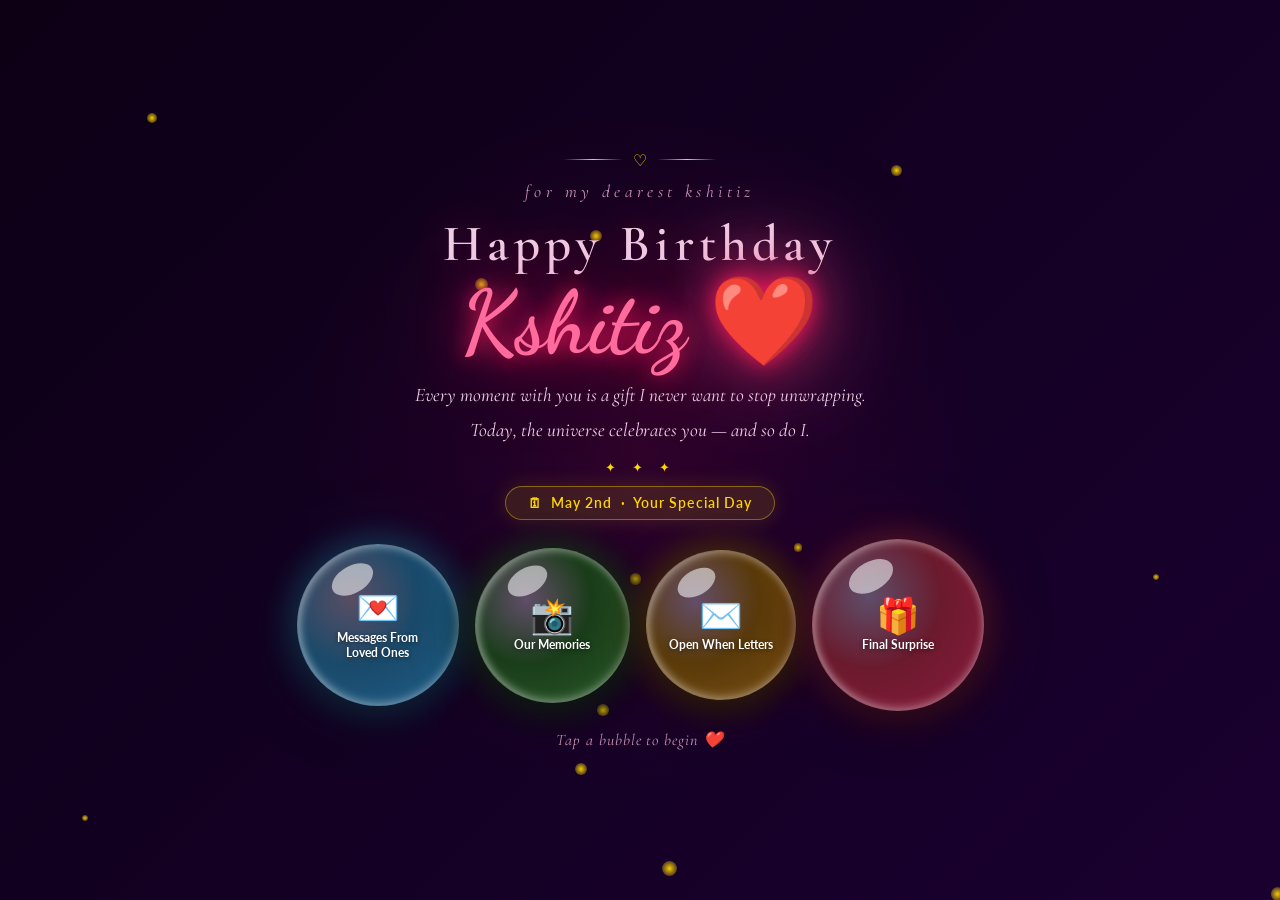
<file: landing.html>
<!DOCTYPE html>
<html lang="en">
<head>
  <meta charset="UTF-8"/>
  <meta name="viewport" content="width=device-width, initial-scale=1.0"/>
  <title>Happy Birthday Kshitiz ❤️</title>
  <link rel="stylesheet" href="css/landing.css"/>
  <link rel="stylesheet" href="css/bubbles.css"/>
  <link href="https://fonts.googleapis.com/css2?family=Dancing+Script:wght@400;600;700&family=Cormorant+Garamond:ital,wght@0,300;0,400;1,300;1,400&family=Lato:wght@300;400&display=swap" rel="stylesheet"/>
</head>
<body>

  <div class="bg-gradient"></div>
  <div class="center-glow"></div>
  <div class="sparkles-container" id="sparklesContainer"></div>
  <div class="hero-hearts" id="heroHearts"></div>

  <main class="landing-main">

    <div class="top-deco">
      <span class="deco-line"></span>
      <span class="deco-heart">♡</span>
      <span class="deco-line"></span>
    </div>

    <!-- ✏️ REPLACE: small text above the main title -->
    <p class="pre-title">for my dearest Kshitiz</p>

    <h1 class="main-title">
      <!-- ✏️ REPLACE: His name or keep "My Love" -->
      <span class="title-line1">Happy Birthday</span>
      <span class="title-line2">Kshitiz ❤️</span>
    </h1>

    <!-- ✏️ REPLACE: Your romantic subtitle message -->
    <p class="subtitle">
      Every moment with you is a gift I never want to stop unwrapping.<br/>
      <em>Today, the universe celebrates you — and so do I.</em>
    </p>

    <div class="divider-stars"><span>✦</span><span>✦</span><span>✦</span></div>

    <!-- ✏️ REPLACE: Birthday date -->
    <p class="date-badge">
      <span>🗓</span>
      <span>May 2nd &nbsp;·&nbsp; Your Special Day</span>
    </p>

    <!-- Bubble row -->
    <div class="bubbles-stage" id="bubblesStage">

      <div class="bubble" data-modal="messages"  style="--d:0.1s;  --sz:162px; --c1:#1a4a6b; --c2:#1e5f8a">
        <div class="bubble-inner"><span class="b-icon">💌</span><span class="b-label">Messages From Loved Ones</span></div>
      </div>

      <div class="bubble" onclick="location.href='memories.html'" style="--d:0.25s; --sz:155px; --c1:#1a3d1a; --c2:#2a5c2a">
        <div class="bubble-inner"><span class="b-icon">📸</span><span class="b-label">Our Memories</span></div>
      </div>

      <div class="bubble" data-modal="letters"   style="--d:0.4s;  --sz:150px; --c1:#5a3a0a; --c2:#7a5012">
        <div class="bubble-inner"><span class="b-icon">✉️</span><span class="b-label">Open When Letters</span></div>
      </div>

      <div class="bubble bubble-special" data-modal="final" style="--d:0.55s; --sz:172px; --c1:#6b1a2d; --c2:#8b1a3d">
        <div class="bubble-inner"><span class="b-icon">🎁</span><span class="b-label">Final Surprise</span></div>
      </div>

    </div>

    <p class="tap-hint">Tap a bubble to begin ❤️</p>


    <!-- ════ MODAL: MESSAGES FROM LOVED ONES ════ -->
    <div class="modal" id="modal-messages">
      <div class="modal-box modal-wide">
        <button class="modal-close" onclick="closeModal('messages')">✕</button>
        <div class="messages-modal-header">
          <h2 class="modal-title">💌 Messages From Loved Ones</h2>
          <p class="modal-sub">Everyone who loves you, says it today</p>
        </div>
        <!-- ✏️ Edit messages in js/messages.config.js -->
        <div class="messages-grid" id="messagesGrid"></div>
      </div>
    </div>

    <!-- Message detail popup (opened when a card is tapped) -->
    <div id="msgDetailModal" onclick="if(event.target===this)closeMsgDetail()">
      <div class="msg-detail-box">
        <button class="msg-detail-close" onclick="closeMsgDetail()">✕</button>
        <div id="msgDetailBody"></div>
      </div>
    </div>

    <!-- ════ MODAL: OPEN WHEN LETTERS ════ -->
    <div class="modal" id="modal-letters">
      <div class="modal-box modal-wide">
        <button class="modal-close" onclick="closeModal('letters')">✕</button>
        <h2 class="modal-title">✉️ Open When Letters</h2>
        <p class="modal-sub">For every moment life brings — I've written you something</p>

        <!-- ✏️ Edit letters in js/letters.config.js -->
        <div class="letters-grid" id="lettersGrid"></div>
      </div>
    </div>

    <!-- Letter reading modal -->
    <div class="modal modal-front" id="modal-letter-read">
      <div class="modal-box letter-read-box">
        <button class="modal-close" onclick="closeModal('letter-read')">✕</button>
        <div class="letter-paper">
          <div class="letter-deco">✦ &nbsp; ✦ &nbsp; ✦</div>
          <h3 class="letter-read-title" id="letterTitle"></h3>
          <div class="letter-read-body" id="letterBody"></div>
          <p class="letter-sig">With all my love ♡</p>
        </div>
      </div>
    </div>

    <!-- ════ MODAL: FINAL SURPRISE ════ -->
    <div class="modal" id="modal-final">
      <div class="modal-box final-box" style="text-align:center; padding:52px 40px;">
        <button class="modal-close" onclick="closeModal('final')">✕</button>
        <div style="font-size:3rem; margin-bottom:16px;">🎁</div>
        <h2 class="final-heading" style="margin-bottom:12px;">Your Final Surprise Awaits…</h2>
        <p style="font-family:'Cormorant Garamond',serif; font-style:italic; color:var(--text-soft); margin-bottom:28px; font-size:1.05rem;">Something very special has been made just for you ❤️</p>
        <a href="final.html" class="confetti-btn" style="text-decoration:none; display:inline-block;">Open Your Surprise 🎉</a>
      </div>
    </div>

  </main>

  <script src="js/messages.config.js"></script>
  <script src="js/letters.config.js"></script>
  <script src="js/landing.js"></script>
  <script src="js/bubbles.js"></script>
</body>
</html>
</file>
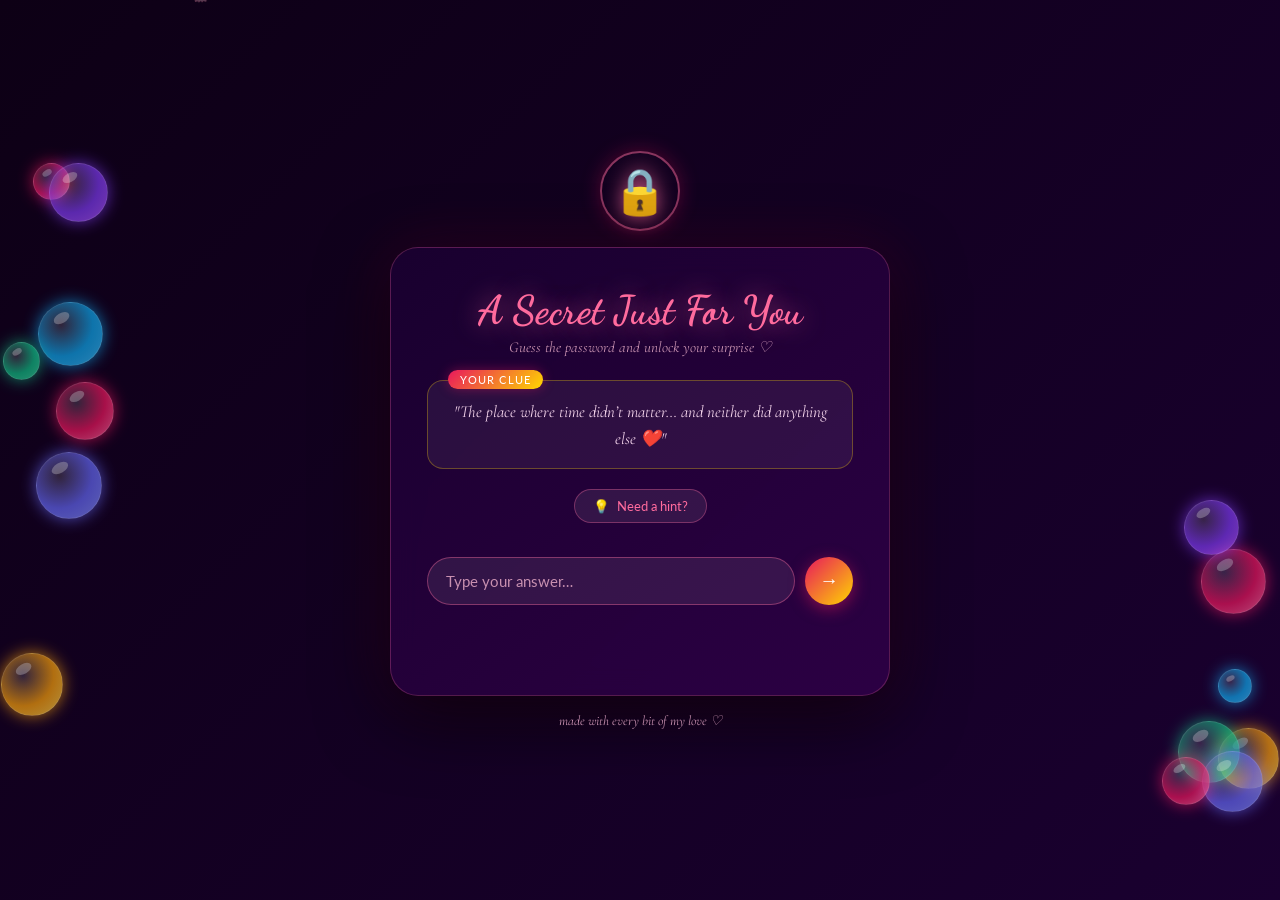
<file: password.html>
<!DOCTYPE html>
<html lang="en">
<head>
  <meta charset="UTF-8"/>
  <meta name="viewport" content="width=device-width, initial-scale=1.0"/>
  <title>A Secret Just For You 🔒</title>
  <link rel="stylesheet" href="css/password.css"/>
  <link href="https://fonts.googleapis.com/css2?family=Dancing+Script:wght@400;600;700&family=Cormorant+Garamond:ital,wght@0,300;0,400;1,300;1,400&family=Lato:wght@300;400&display=swap" rel="stylesheet"/>
</head>
<body>

  <div class="bg-pw"></div>
  <div class="petals-pw" id="petalsPw"></div>
  <div class="side-bubbles left" id="leftBubbles"></div>
  <div class="side-bubbles right" id="rightBubbles"></div>

  <main class="pw-main">

    <div class="lock-wrap" id="lockWrap">
      <div class="lock-ring"></div>
      <span class="lock-emoji" id="lockEmoji">🔒</span>
    </div>

    <div class="pw-card" id="pwCard">

      <!-- ✏️ REPLACE: Change this title -->
      <h1 class="pw-title">A Secret Just For You</h1>
      <p class="pw-tagline">Guess the password and unlock your surprise ♡</p>

      <!-- ═══════════════════════════════════
           ✏️ EDIT YOUR CLUE / QUESTION HERE
      ════════════════════════════════════ -->
      <div class="clue-box">
        <span class="clue-chip">Your clue</span>
        <p class="clue-text">
          "The place where time didn’t matter… and neither did anything else ❤️"
        </p>
      </div>

      <!-- ═══════════════════════════════════════════════
           ✏️ EDIT HINTS HERE — shown one by one on click
           Add or remove lines as you like
      ════════════════════════════════════════════════ -->
      <div class="hints-section">
        <button class="hint-toggle" id="hintToggle" onclick="revealHint()">
          <span>💡</span> Need a hint?
        </button>
        <ol class="hint-list" id="hintList">
          <li class="hint-item" style="display:none">We used to sit there for sooo long… doing nothing but talking</li>
          <li class="hint-item" style="display:none">Not a restaurant… not a plan…just a place where we kept choosing to stay ❤️</li>
          <li class="hint-item" style="display:none">Our little adda… where hours felt like minutes</li>
          <li class="hint-item" style="display:none">Restaurant first… then the park…</li>
        </ol>
        <p id="hintExhausted" style="display:none; font-family:'Cormorant Garamond',serif; font-style:italic; color:#b07a8a; font-size:0.88rem; margin-top:8px;">
          No more hints! You know this one ♡
        </p>
      </div>

      <!-- Input -->
      <div class="input-row">
        <input
          type="text"
          id="pwInput"
          class="pw-input"
          placeholder="Type your answer…"
          autocomplete="off"
          autocorrect="off"
          autocapitalize="off"
          spellcheck="false"
          maxlength="50"
        />
        <button class="pw-submit" onclick="checkPassword()">→</button>
      </div>

      <p class="feedback" id="feedback"></p>
      <p class="tries-text" id="triesText"></p>

      <!-- Success overlay -->
      <div class="unlock-overlay" id="unlockOverlay">
        <div class="unlock-hearts" id="unlockHearts"></div>
        <p class="unlock-msg">You got it, my love! ✨</p>
        <p class="unlock-sub">Opening your surprise…</p>
      </div>

    </div>

    <p class="bottom-whisper">made with every bit of my love ♡</p>

  </main>

  <div class="comic-bubble" id="comicBubble"></div>

  <script src="js/password.js"></script>
</body>
</html>
</file>
<file: css/landing.css>
/* ===== LANDING / HERO CSS ===== */
*, *::before, *::after { box-sizing: border-box; margin: 0; padding: 0; }
:root {
  --rose:#ff6b9d;       --rose-deep:#e8175d;   --blush:#ff6b9d22;
  --cream:#0d0015;      --gold:#ffd700;
  --text-dark:#ffffff;  --text-mid:#f0d0e8;    --text-soft:#c890b0;
}
html, body { min-height:100%; overflow-x:hidden; font-family:'Lato',sans-serif; background:var(--cream); }

.bg-gradient {
  position:fixed; inset:0; z-index:0;
  background:linear-gradient(135deg,#0d0015 0%,#1a0030 25%,#2d0045 50%,#1a0030 75%,#0d0015 100%);
  background-size:400% 400%; animation:gradShift 14s ease infinite;
}
@keyframes gradShift { 0%,100%{background-position:0% 50%} 50%{background-position:100% 50%} }

/* ── Center glow ── */
.center-glow {
  position:fixed; z-index:1; pointer-events:none;
  top:50%; left:50%; transform:translate(-50%,-50%);
  width:min(700px,90vw); height:min(700px,90vh);
  background:radial-gradient(ellipse at center,
    rgba(232,23,93,.13) 0%,
    rgba(180,0,100,.07) 35%,
    transparent 70%);
  border-radius:50%;
  animation:glowBreath 6s ease-in-out infinite;
}
@keyframes glowBreath {
  0%,100% { opacity:.7; transform:translate(-50%,-50%) scale(1); }
  50%      { opacity:1;  transform:translate(-50%,-50%) scale(1.12); }
}

/* ── Sparkles ── */
.sparkles-container { position:fixed; inset:0; z-index:1; pointer-events:none; overflow:hidden; }
.sparkle { position:absolute; border-radius:50%; background:radial-gradient(circle,rgba(255,215,0,.95),transparent); animation:sparklePulse ease-in-out infinite; pointer-events:none; }
@keyframes sparklePulse { 0%,100%{transform:scale(0) rotate(0deg);opacity:0} 50%{transform:scale(1) rotate(180deg);opacity:1} }

/* ── Main content ── */
.landing-main {
  position:relative; z-index:10; min-height:100vh;
  display:flex; flex-direction:column; align-items:center; justify-content:center;
  text-align:center; padding:2rem 24px; gap:.7rem;
}

/* Bubble row inside the hero */
.bubbles-stage {
  display: flex;
  flex-direction: row;
  flex-wrap: wrap;
  justify-content: center;
  align-items: center;
  gap: 16px;
  padding: 0;
  width: 100%;
}
.bubble {
  --sz: clamp(75px, 12vw, 120px);
  width: var(--sz);
  height: var(--sz);
  flex-shrink: 0;
}
.top-deco { display:flex; align-items:center; gap:10px; opacity:0; animation:fadeUp 1s ease .3s forwards; }
.deco-line { display:block; width:60px; height:1px; background:linear-gradient(90deg,transparent,var(--gold),transparent); }
.deco-heart { color:var(--gold); font-size:1rem; animation:heartPulse 2s ease infinite; }
@keyframes heartPulse { 0%,100%{transform:scale(1)} 50%{transform:scale(1.3)} }

.pre-title { font-family:'Cormorant Garamond',serif; font-style:italic; font-weight:400; color:var(--text-soft); font-size:1.1rem; letter-spacing:.25em; text-transform:lowercase; opacity:0; animation:fadeUp 1s ease .5s forwards; }

.main-title { display:flex; flex-direction:column; gap:4px; opacity:0; animation:fadeUp 1s ease .7s forwards; }
.title-line1 { font-family:'Cormorant Garamond',serif; font-weight:600; color:var(--text-mid); font-size:clamp(1.8rem,5vw,3.2rem); letter-spacing:.1em; display:block; text-shadow:0 0 40px rgba(255,107,157,.4); }
.title-line2 { font-family:'Dancing Script',cursive; font-weight:700; color:var(--rose); font-size:clamp(3rem,9vw,5.5rem); line-height:1; display:block;
  text-shadow:
    0 0 20px rgba(232,23,93,1),
    0 0 50px rgba(232,23,93,.8),
    0 0 100px rgba(255,107,157,.6),
    0 0 160px rgba(255,107,157,.3),
    0 4px 20px rgba(0,0,0,.6); }

.subtitle { font-family:'Cormorant Garamond',serif; font-style:italic; font-weight:400; color:var(--text-mid); font-size:clamp(.95rem,2vw,1.2rem); line-height:1.8; max-width:500px; opacity:0; animation:fadeUp 1s ease .9s forwards; }
.divider-stars { display:flex; gap:10px; color:var(--gold); font-size:.8rem; opacity:0; animation:fadeUp 1s ease 1s forwards; letter-spacing:6px; }
.date-badge { display:flex; align-items:center; gap:8px;
  background:rgba(255,215,0,.12); backdrop-filter:blur(8px);
  border:1px solid rgba(255,215,0,.4); border-radius:30px;
  padding:8px 22px; font-size:.85rem; font-weight:600;
  color:var(--gold); letter-spacing:.08em;
  opacity:0; animation:fadeUp 1s ease 1.1s forwards;
  margin-bottom:.5rem;
  box-shadow:0 0 20px rgba(255,215,0,.15);
}

.tap-hint {
  font-family:'Cormorant Garamond',serif;
  font-style:italic;
  color:var(--text-soft);
  font-size:clamp(.85rem,2vw,1rem);
  letter-spacing:.06em;
  opacity:0;
  animation:fadeUp 1s ease 1.8s forwards;
  margin-top:.5rem;
}

.hint-text { display:none; }

.hero-hearts { position:fixed; inset:0; z-index:2; pointer-events:none; overflow:hidden; }
.float-heart { position:absolute; bottom:-40px; opacity:0; animation:floatUp ease-out forwards; }
@keyframes floatUp { 0%{transform:translateY(0) scale(.8);opacity:.9} 100%{transform:translateY(-110vh) scale(1.2);opacity:0} }

@keyframes fadeUp { from{opacity:0;transform:translateY(18px)} to{opacity:1;transform:translateY(0)} }

@media (max-width:700px) { .landing-main { padding:2rem 16px; } }
@media (max-height:600px) { .landing-main { gap:.5rem; } .divider-stars,.date-badge { display:none; } }
</file>
<file: css/bubbles.css>
/* ===== BUBBLES / MODALS CSS ===== */
/* Global resets, :root variables, and html/body are in landing.css */

/* hpulse is used by .mc-heart, .final-top-hearts, .final-divider */
@keyframes hpulse { 0%,100%{opacity:1;transform:scale(1)} 50%{opacity:.6;transform:scale(.92)} }

/* ── Individual bubble ── */
.bubble {
  width: var(--sz,150px); height: var(--sz,150px);
  border-radius: 50%;
  background: radial-gradient(circle at 33% 33%, rgba(255,255,255,.30) 0%, var(--c1) 45%, var(--c2) 100%);
  box-shadow:
    0 10px 40px rgba(0,0,0,.6),
    inset 0 -4px 10px rgba(255,255,255,.2),
    inset 2px 2px 8px rgba(255,255,255,.4),
    0 0 30px var(--c1),
    0 0 60px color-mix(in srgb, var(--c1) 50%, transparent);
  display: flex; align-items: center; justify-content: center;
  cursor: pointer;
  animation: bubFloat ease-in-out infinite;
  animation-duration: calc(3.8s + var(--d, 0s) * 2.5);
  animation-delay: var(--d, 0s);
  transition: transform .35s cubic-bezier(.34,1.56,.64,1), box-shadow .3s;
  position: relative; user-select: none;
  border: 1px solid rgba(255,255,255,.25);
}
.bubble::before {
  content: ''; position: absolute; top: 13%; left: 20%; width: 28%; height: 17%;
  background: rgba(255,255,255,.55); border-radius: 50%; transform: rotate(-30deg);
  pointer-events: none;
}
.bubble:hover {
  transform: scale(1.15) translateY(-9px);
  box-shadow:
    0 28px 70px rgba(0,0,0,.65),
    inset 0 -4px 10px rgba(255,255,255,.2),
    0 0 55px var(--c1),
    0 0 100px color-mix(in srgb, var(--c1) 60%, transparent);
}
.bubble:active { transform: scale(.94); }

.bubble-special { animation-name: bubFloatSpecial; }
@keyframes bubFloat        { 0%,100%{transform:translateY(0)}    50%{transform:translateY(-13px)} }
@keyframes bubFloatSpecial { 0%,100%{transform:translateY(0) scale(1);} 50%{transform:translateY(-15px) scale(1.04);} }

.bubble-inner { display:flex; flex-direction:column; align-items:center; gap:6px; padding:16px; pointer-events:none; }
.b-icon  { font-size:clamp(1.6rem,5vw,2.2rem); line-height:1; }
.b-label { font-family:'Lato',sans-serif; font-weight:700; font-size:clamp(.58rem,1.4vw,.72rem); color:#fff; text-align:center; line-height:1.3; max-width:108px; text-shadow:0 1px 4px rgba(0,0,0,.5); }

/* ════════════════════════════════
   MODALS
════════════════════════════════ */
.modal {
  display: none; position: fixed; inset: 0; z-index: 100;
  align-items: center; justify-content: center;
  background: rgba(0,0,10,.75); backdrop-filter: blur(10px);
  padding: 16px; overflow-y: auto;
}
.modal.open { display: flex; animation: mIn .3s ease; }
.modal-front { z-index: 200; }
@keyframes mIn { from{opacity:0} to{opacity:1} }

.modal-box {
  position: relative;
  background: linear-gradient(145deg, #1a0030, #2d0045);
  border: 1px solid rgba(255,107,157,.25);
  border-radius: 26px; padding: 36px 30px;
  width: 100%; max-width: 600px; max-height: 90vh; overflow-y: auto;
  box-shadow: 0 24px 80px rgba(0,0,0,.7), 0 0 60px rgba(232,23,93,.15);
  animation: boxUp .4s cubic-bezier(.34,1.56,.64,1);
}
.modal-wide { max-width: 860px; }
@keyframes boxUp { from{transform:translateY(28px) scale(.95);opacity:0} to{transform:translateY(0) scale(1);opacity:1} }

.modal-close {
  position: absolute; top: 14px; right: 16px;
  background: rgba(255,107,157,.15); border: 1px solid rgba(255,107,157,.3); font-size: 1.1rem; color: #fff;
  width: 30px; height: 30px; border-radius: 50%; cursor: pointer;
  display: flex; align-items: center; justify-content: center;
  transition: background .2s, color .2s;
}
.modal-close:hover { background: rgba(232,23,93,.3); color: #fff; }

.modal-title { font-family:'Dancing Script',cursive; font-size:clamp(1.6rem,5vw,2.3rem); color:var(--rose); text-align:center; margin-bottom:5px; text-shadow:0 0 20px rgba(255,107,157,.5); }
.modal-sub   { font-family:'Cormorant Garamond',serif; font-style:italic; color:var(--text-soft); text-align:center; font-size:.94rem; margin-bottom:24px; }

/* scrollbar */
.modal-box::-webkit-scrollbar { width: 5px; }
.modal-box::-webkit-scrollbar-thumb { background: var(--rose-deep); border-radius: 4px; }

/* ── Messages grid ── */
.messages-modal-header {
  position: sticky; top: 0; z-index: 5;
  background: linear-gradient(180deg, #1a0030 80%, transparent 100%);
  padding-bottom: 12px; margin-bottom: 4px;
}
.messages-grid {
  display: grid;
  grid-template-columns: repeat(auto-fill, minmax(200px, 1fr));
  gap: 16px;
}
.message-card {
  background: rgba(255,255,255,.07);
  border-radius: 18px; padding: 22px 18px 18px;
  border: 1px solid rgba(255,107,157,.2);
  box-shadow: 0 4px 18px rgba(0,0,0,.35);
  display: flex; flex-direction: column; align-items: center; gap: 10px;
  cursor: pointer; user-select: none;
  transition: transform .25s cubic-bezier(.34,1.56,.64,1), box-shadow .25s, border-color .25s;
  text-align: center;
}
.message-card:hover {
  transform: translateY(-6px) scale(1.03);
  box-shadow: 0 14px 40px rgba(0,0,0,.5), 0 0 24px rgba(255,107,157,.2);
  border-color: rgba(255,107,157,.5);
}
.mc-avatar { font-size: 2.2rem; line-height: 1; }
.mc-avatar-img { width: 48px; height: 48px; border-radius: 50%; object-fit: cover; }
.mc-from { font-family: 'Dancing Script', cursive; font-size: 1.2rem; color: var(--rose); }
.mc-tap  { font-family: 'Lato', sans-serif; font-size: .72rem; color: var(--text-soft); letter-spacing: .06em; }

/* ── Message detail modal ── */
#msgDetailModal {
  display: none; position: fixed; inset: 0; z-index: 500;
  align-items: center; justify-content: center;
  background: rgba(0,0,10,.82); backdrop-filter: blur(12px);
  padding: 16px;
  animation: msgFadeIn .35s ease;
}
#msgDetailModal.open { display: flex; }
@keyframes msgFadeIn {
  from { opacity: 0; } to { opacity: 1; }
}
.msg-detail-box {
  background: linear-gradient(145deg, #1a0030, #2d0045);
  border: 1px solid rgba(255,107,157,.25);
  border-radius: 24px; padding: 36px 32px;
  max-width: 560px; width: 100%;
  max-height: 88vh; overflow-y: auto;
  position: relative;
  animation: msgZoomIn .35s cubic-bezier(.34,1.56,.64,1);
  box-shadow: 0 24px 80px rgba(0,0,0,.8), 0 0 50px rgba(232,23,93,.12);
}
@keyframes msgZoomIn {
  from { transform: scale(.88); opacity: 0; }
  to   { transform: scale(1);   opacity: 1; }
}
.msg-detail-close {
  position: absolute; top: 14px; right: 16px;
  background: rgba(255,255,255,.1); border: 1px solid rgba(255,255,255,.15);
  color: #fff; border-radius: 50%; width: 34px; height: 34px;
  font-size: 1rem; cursor: pointer; display: flex; align-items: center; justify-content: center;
  transition: background .2s;
}
.msg-detail-close:hover { background: rgba(232,23,93,.4); }
.msg-detail-header {
  display: flex; align-items: center; gap: 14px;
  margin-bottom: 22px;
}
.msg-detail-avatar { font-size: 2.6rem; line-height: 1; }
.msg-detail-from {
  font-family: 'Dancing Script', cursive; font-size: 1.6rem;
  color: var(--rose); text-shadow: 0 0 14px rgba(255,107,157,.4);
}
.msg-detail-text {
  font-family: 'Cormorant Garamond', serif; font-style: italic; font-weight: 400;
  font-size: 1.15rem; color: var(--text-mid); line-height: 1.85;
  margin-bottom: 18px;
}
.msg-detail-photo {
  width: 65%; border-radius: 14px; object-fit: cover;
  border: 1px solid rgba(255,107,157,.2); margin: 0 auto 18px; display: block;
}
.msg-detail-video-wrap { border-radius: 14px; overflow: hidden; margin-bottom: 18px; }
.msg-detail-video-wrap video { width: 100%; display: block; background: #000; max-height: 280px; }
.msg-detail-audio {
  width: 100%; margin-bottom: 14px;
  accent-color: var(--rose);
}

@media (max-width: 700px) {
  .messages-grid { grid-template-columns: repeat(2, 1fr); }
}
@media (max-width: 420px) {
  .messages-grid { grid-template-columns: 1fr; }
  .msg-detail-box { padding: 28px 18px; }
}

/* ── Letters grid ── */
.letters-grid { display:grid; grid-template-columns:repeat(3,1fr); gap:16px; }
.letter-card {
  display:flex; flex-direction:column; align-items:center; gap:9px;
  padding:20px 12px; background:rgba(255,255,255,.07);
  border-radius:16px; border:1px solid rgba(255,215,0,.25);
  cursor:pointer; transition:transform .3s,box-shadow .3s;
  box-shadow:0 3px 12px rgba(0,0,0,.3);
}
.letter-card:hover { transform:translateY(-6px) scale(1.04); box-shadow:0 12px 32px rgba(255,215,0,.2); }
.letter-env {
  width:62px; height:46px; background:var(--ec,#ffc8dd);
  border-radius:5px; position:relative;
  display:flex; align-items:flex-end; justify-content:center; padding-bottom:3px;
  box-shadow:0 3px 8px rgba(0,0,0,.1); overflow:hidden;
}
.env-flap {
  position:absolute; top:0; left:0; right:0; height:50%;
  background:rgba(255,255,255,.28);
  clip-path:polygon(0 0,100% 0,50% 100%);
}
.env-seal { font-size:1.4rem; z-index:1; }
.lw { font-family:'Lato',sans-serif; font-size:.68rem; letter-spacing:.08em; color:var(--text-soft); text-transform:uppercase; }
.ls { font-family:'Dancing Script',cursive; font-size:.98rem; color:var(--gold); text-align:center; line-height:1.2; }

/* ── Letter reading paper ── */
.letter-read-box { max-width:500px; }
.letter-paper {
  background:linear-gradient(160deg,#1a0030,#2d0045);
  border:1px solid rgba(255,215,0,.2);
  border-radius:14px; padding:28px 24px;
}
.letter-deco { text-align:center; color:var(--gold); font-size:.7rem; letter-spacing:8px; margin-bottom:16px; }
.letter-read-title { font-family:'Dancing Script',cursive; font-size:1.85rem; color:var(--rose); text-align:center; margin-bottom:20px; text-shadow:0 0 16px rgba(255,107,157,.5); }
.letter-read-body {
  font-family:'Cormorant Garamond',serif; font-style:italic; font-weight:400;
  font-size:1.2rem; color:var(--text-mid); line-height:2;
  display:flex; flex-direction:column; gap:16px;
}
.letter-sig { font-family:'Dancing Script',cursive; color:var(--rose-deep); font-size:1.08rem; text-align:right; margin-top:20px; }

/* ── Final modal ── */
.final-box {
  max-width:680px; text-align:center;
  position:relative; overflow:hidden;
  background:linear-gradient(160deg,#1a0030,#2d0045);
  border:1px solid rgba(255,107,157,.3);
}
.confetti-canvas { position:absolute; inset:0; pointer-events:none; border-radius:26px; z-index:0; }
.final-stars { font-size:1.15rem; letter-spacing:6px; margin-bottom:16px; animation:starTwinkle 2s ease infinite; position:relative; z-index:1; }
@keyframes starTwinkle { 0%,100%{opacity:1;transform:scale(1)} 50%{opacity:.55;transform:scale(.88)} }
.final-top-hearts { font-size:1.55rem; letter-spacing:5px; margin-bottom:18px; animation:hpulse 1.6s ease infinite; position:relative; z-index:1; }
.final-heading { font-family:'Cormorant Garamond',serif; font-weight:600; color:var(--text-mid); font-size:clamp(1.5rem,4vw,2.2rem); line-height:1.3; margin-bottom:12px; position:relative; z-index:1; }
.final-name { font-family:'Dancing Script',cursive; font-size:clamp(2.1rem,7vw,3.6rem); color:var(--rose); display:block; line-height:1; text-shadow:0 0 30px rgba(255,107,157,.7), 0 4px 20px rgba(0,0,0,.5); }
.final-divider { color:var(--rose); font-size:.95rem; letter-spacing:7px; margin:12px 0 20px; animation:hpulse 2s ease infinite; position:relative; z-index:1; }
.final-message {
  font-family:'Cormorant Garamond',serif; font-weight:300;
  font-size:clamp(.92rem,2vw,1.05rem); color:var(--text-mid);
  line-height:1.85; text-align:left;
  display:flex; flex-direction:column; gap:14px;
  position:relative; z-index:1;
}
.final-big-line { font-family:'Dancing Script',cursive; font-size:clamp(1.08rem,3vw,1.35rem) !important; color:var(--rose-deep); text-align:center; padding:4px 0; }
.final-sig { display:flex; flex-direction:column; align-items:flex-end; gap:3px; margin-top:22px; border-top:1px solid rgba(255,107,157,.2); padding-top:16px; position:relative; z-index:1; }
.sig-from { font-family:'Cormorant Garamond',serif; font-style:italic; color:var(--text-soft); font-size:.86rem; }
.sig-name { font-family:'Dancing Script',cursive; font-size:1.3rem; color:var(--rose); }
.confetti-btn {
  margin-top:24px; padding:11px 30px; border:none; border-radius:40px;
  background:linear-gradient(135deg,var(--rose-deep),var(--gold));
  color:white; font-family:'Dancing Script',cursive; font-size:1.18rem;
  cursor:pointer; box-shadow:0 5px 22px rgba(224,122,150,.35);
  transition:transform .3s,box-shadow .3s; position:relative; z-index:1;
}
.confetti-btn:hover { transform:translateY(-3px) scale(1.05); box-shadow:0 11px 34px rgba(224,122,150,.5); }

/* ── Responsive ── */
@media (max-width: 700px) {
  .bubble { --sz: 80px; }
  .bubble-special { --sz: 90px; }
  .modal-box { padding: 26px 18px; }
  .letters-grid { grid-template-columns:repeat(3,1fr); }
}
@media (max-width: 420px) {
  .letters-grid { grid-template-columns:repeat(2,1fr); }
}
</file>
<file: css/password.css>
/* ===== PASSWORD PAGE CSS ===== */
/* css/password.css */

*, *::before, *::after { box-sizing: border-box; margin: 0; padding: 0; }

:root {
  --rose:      #ff6b9d;
  --rose-deep: #e8175d;
  --blush:     #ff6b9d22;
  --cream:     #0d0015;
  --gold:      #ffd700;
  --text-dark: #ffffff;
  --text-mid:  #f0d0e8;
  --text-soft: #c890b0;
}

html, body {
  min-height: 100%;
  font-family: 'Lato', sans-serif;
  background: var(--cream);
  overflow-x: hidden;
}

/* ── Animated background ── */
.bg-pw {
  position: fixed; inset: 0; z-index: 0;
  background: linear-gradient(135deg, #0d0015 0%, #1a0030 25%, #2d0045 50%, #1a0030 75%, #0d0015 100%);
  background-size: 400% 400%;
  animation: bgShift 14s ease infinite;
}
@keyframes bgShift {
  0%,100% { background-position: 0% 50%; }
  50%     { background-position: 100% 50%; }
}

/* ── Petals ── */
.petals-pw { position: fixed; inset: 0; z-index: 1; pointer-events: none; overflow: hidden; }
.pw-petal {
  position: absolute; top: -24px;
  animation: petalDrop linear infinite;
  user-select: none; pointer-events: none;
}
@keyframes petalDrop {
  0%   { transform: translateY(-24px) rotate(0deg) translateX(0);  opacity: .9; }
  100% { transform: translateY(110vh)  rotate(400deg) translateX(40px); opacity: 0; }
}

/* ── Side decoration bubbles ── */
.side-bubbles { position: fixed; top: 0; height: 100vh; width: 120px; z-index: 2; pointer-events: none; }
.side-bubbles.left  { left: 0; }
.side-bubbles.right { right: 0; }
.sb {
  position: absolute;
  border-radius: 50%;
  background: radial-gradient(circle at 35% 35%, rgba(255,255,255,.2) 0%, var(--c1) 55%, var(--c2) 100%);
  opacity: .7;
  animation: sbFloat ease-in-out infinite;
  box-shadow: 0 0 16px var(--c1);
  border: 1px solid rgba(255,255,255,.15);
}
.sb::before {
  content: '';
  position: absolute; top: 16%; left: 22%; width: 28%; height: 16%;
  background: rgba(255,255,255,.4); border-radius: 50%;
  transform: rotate(-30deg);
}
@keyframes sbFloat {
  0%,100% { transform: translateY(0); }
  50%     { transform: translateY(-14px); }
}

/* ── Main layout ── */
.pw-main {
  position: relative; z-index: 10;
  min-height: 100vh;
  display: flex; flex-direction: column;
  align-items: center; justify-content: center;
  padding: 40px 20px 60px;
  gap: 16px;
}

/* ── Lock icon ── */
.lock-wrap {
  position: relative;
  width: 80px; height: 80px;
  display: flex; align-items: center; justify-content: center;
  animation: lockBob 3s ease-in-out infinite;
}
.lock-ring {
  position: absolute; inset: 0;
  border-radius: 50%;
  border: 2px solid rgba(255,107,157,.5);
  animation: ringPulse 2.5s ease infinite;
  box-shadow: 0 0 20px rgba(232,23,93,.3);
}
@keyframes ringPulse {
  0%,100% { transform: scale(1);   opacity: .7; }
  50%     { transform: scale(1.3); opacity: .2; }
}
.lock-emoji { font-size: 2.8rem; line-height: 1; filter: drop-shadow(0 0 10px rgba(255,107,157,.8)); }
@keyframes lockBob {
  0%,100% { transform: translateY(0); }
  50%     { transform: translateY(-6px); }
}

/* ── Card ── */
.pw-card {
  position: relative;
  background: linear-gradient(145deg, rgba(26,0,48,.95), rgba(45,0,69,.95));
  backdrop-filter: blur(14px);
  border-radius: 28px;
  padding: 40px 36px;
  max-width: 500px; width: 100%;
  box-shadow: 0 20px 70px rgba(0,0,0,.7), 0 0 60px rgba(232,23,93,.15);
  border: 1px solid rgba(255,107,157,.25);
  overflow: hidden;
  animation: cardIn .9s cubic-bezier(.34,1.56,.64,1) both;
}
@keyframes cardIn {
  from { transform: translateY(30px) scale(.95); opacity: 0; }
  to   { transform: translateY(0)    scale(1);   opacity: 1; }
}

/* ── Title / tagline ── */
.pw-title {
  font-family: 'Dancing Script', cursive;
  font-size: clamp(1.8rem, 6vw, 2.5rem);
  color: var(--rose);
  text-align: center;
  line-height: 1.1;
  margin-bottom: 6px;
  text-shadow: 0 0 24px rgba(255,107,157,.6);
}
.pw-tagline {
  font-family: 'Cormorant Garamond', serif;
  font-style: italic; color: var(--text-soft);
  text-align: center; font-size: .95rem;
  margin-bottom: 24px;
}

/* ── Clue box ── */
.clue-box {
  background: rgba(255,255,255,.06);
  border: 1px solid rgba(255,215,0,.3);
  border-radius: 16px;
  padding: 18px 20px 16px;
  margin-bottom: 20px;
  position: relative;
}
.clue-chip {
  position: absolute; top: -11px; left: 20px;
  background: linear-gradient(135deg, var(--rose-deep), var(--gold));
  color: white;
  font-family: 'Lato', sans-serif;
  font-size: .68rem; letter-spacing: .1em; text-transform: uppercase;
  padding: 3px 12px; border-radius: 20px;
  box-shadow: 0 0 12px rgba(232,23,93,.4);
}
.clue-text {
  font-family: 'Cormorant Garamond', serif;
  font-style: italic; font-size: 1.05rem;
  color: var(--text-mid); line-height: 1.6;
  text-align: center;
}

/* ── Hints ── */
.hints-section { margin-bottom: 22px; }
.hint-toggle {
  display: flex; align-items: center; gap: 7px;
  background: rgba(255,255,255,.08);
  border: 1px solid rgba(255,107,157,.35);
  border-radius: 24px;
  padding: 8px 18px;
  font-family: 'Lato', sans-serif;
  font-size: .83rem; color: var(--rose);
  cursor: pointer; margin: 0 auto 12px;
  transition: background .2s, transform .2s;
}
.hint-toggle:hover { background: rgba(255,107,157,.15); transform: scale(1.03); }
.hint-toggle:active { transform: scale(.97); }

.hint-list {
  list-style: none;
  display: flex; flex-direction: column; gap: 8px;
  padding: 0;
}
.hint-item {
  background: rgba(255,255,255,.07);
  border-left: 3px solid var(--rose);
  border-radius: 0 12px 12px 0;
  padding: 10px 16px;
  font-family: 'Cormorant Garamond', serif;
  font-size: .98rem; color: var(--text-mid);
  line-height: 1.5;
  animation: hintSlide .4s ease both;
}
@keyframes hintSlide {
  from { transform: translateX(-16px); opacity: 0; }
  to   { transform: translateX(0);     opacity: 1; }
}
.hint-item strong { color: var(--gold); }

/* ── Input row ── */
.input-row {
  display: flex; gap: 10px;
  margin-bottom: 10px;
}
.pw-input {
  flex: 1;
  padding: 13px 18px;
  border-radius: 50px;
  border: 1.5px solid rgba(255,107,157,.4);
  background: rgba(255,255,255,.08);
  font-family: 'Lato', sans-serif; font-size: .95rem;
  color: var(--text-dark);
  outline: none;
  transition: border-color .2s, box-shadow .2s;
}
.pw-input:focus {
  border-color: var(--rose);
  box-shadow: 0 0 0 4px rgba(232,23,93,.2);
}
.pw-input::placeholder { color: var(--text-soft); }

.pw-submit {
  width: 48px; height: 48px; min-width: 48px;
  border-radius: 50%;
  border: none;
  background: linear-gradient(135deg, var(--rose-deep), var(--gold));
  color: white; font-size: 1.2rem;
  cursor: pointer;
  display: flex; align-items: center; justify-content: center;
  transition: transform .2s, box-shadow .2s;
  box-shadow: 0 4px 16px rgba(232,23,93,.5);
}
.pw-submit:hover { transform: scale(1.08); box-shadow: 0 6px 24px rgba(232,23,93,.7); }
.pw-submit:active { transform: scale(.93); }

/* ── Feedback ── */
.feedback {
  text-align: center; font-size: .88rem; min-height: 22px;
  font-family: 'Cormorant Garamond', serif; font-style: italic;
  transition: color .3s;
}
.feedback.wrong  { color: var(--rose); animation: shake .4s ease; }
.feedback.right  { color: #34d399; }
@keyframes shake {
  0%,100% { transform: translateX(0); }
  20%,60% { transform: translateX(-8px); }
  40%,80% { transform: translateX( 8px); }
}

.tries-text {
  text-align: center;
  font-family: 'Lato', sans-serif;
  font-size: .75rem; color: var(--text-soft);
  min-height: 18px;
}

/* ── Unlock overlay ── */
.unlock-overlay {
  position: absolute; inset: 0;
  background: linear-gradient(135deg, rgba(26,0,48,.98), rgba(45,0,69,.98));
  border-radius: 28px;
  display: none; flex-direction: column;
  align-items: center; justify-content: center;
  gap: 12px;
  z-index: 20;
}
.unlock-overlay.show { display: flex; animation: overlayIn .5s ease; }
@keyframes overlayIn {
  from { opacity: 0; transform: scale(.95); }
  to   { opacity: 1; transform: scale(1); }
}
.unlock-hearts { display: flex; gap: 8px; font-size: 1.8rem; animation: heartsJump .6s ease infinite alternate; }
@keyframes heartsJump {
  from { transform: translateY(0); }
  to   { transform: translateY(-8px); }
}
.unlock-msg {
  font-family: 'Dancing Script', cursive;
  font-size: 2rem; color: var(--rose);
  text-shadow: 0 0 24px rgba(255,107,157,.7);
}
.unlock-sub {
  font-family: 'Cormorant Garamond', serif;
  font-style: italic; color: var(--text-soft); font-size: .9rem;
}

/* ── Bottom whisper ── */
.bottom-whisper {
  font-family: 'Cormorant Garamond', serif;
  font-style: italic; color: var(--text-soft);
  font-size: .85rem;
  animation: fadeUp .8s ease 1.2s both;
}
@keyframes fadeUp {
  from { opacity: 0; transform: translateY(10px); }
  to   { opacity: 1; transform: translateY(0); }
}

/* ── Shake input ── */
@keyframes shakeInput {
  0%,100% { transform: translateX(0); }
  20%,60% { transform: translateX(-6px); }
  40%,80% { transform: translateX( 6px); }
}
.shake-input { animation: shakeInput .4s ease !important; }

/* ── Comic speech bubble ── */
.comic-bubble {
  position: fixed;
  top: 50%;
  z-index: 100;
  max-width: 200px;
  color: #fff;
  font-family: 'Dancing Script', cursive;
  font-size: 1.65rem;
  font-weight: 700;
  line-height: 1.3;
  text-align: center;
  padding: 22px 26px;
  border-radius: 22px;
  border: 3px solid rgba(255,255,255,.25);
  pointer-events: none;
  opacity: 0;
  transform: translateY(-50%) scale(0.5);
  transition: transform .35s cubic-bezier(.34,1.56,.64,1), opacity .25s ease;
}
.comic-bubble.show {
  opacity: 1;
  transform: translateY(-50%) scale(1);
}
.comic-bubble.left {
  left: 24px;
  background: #e8175d;
  box-shadow: 0 0 36px rgba(232,23,93,.6), 0 8px 30px rgba(0,0,0,.5);
}
.comic-bubble.right {
  right: 24px;
  background: #7c3aed;
  box-shadow: 0 0 36px rgba(124,58,237,.6), 0 8px 30px rgba(0,0,0,.5);
}
/* tail pointing right (bubble is on left side) */
.comic-bubble.left::after {
  content: '';
  position: absolute;
  right: -20px; top: 50%;
  transform: translateY(-50%);
  border: 10px solid transparent;
  border-left: 20px solid #e8175d;
}
/* tail pointing left (bubble is on right side) */
.comic-bubble.right::after {
  content: '';
  position: absolute;
  left: -20px; top: 50%;
  transform: translateY(-50%);
  border: 10px solid transparent;
  border-right: 20px solid #7c3aed;
}

/* ── Responsive ── */
@media (max-width: 680px) {
  .comic-bubble {
    top: auto !important;
    bottom: 130px;
    left: 50% !important;
    right: auto !important;
    transform: translateX(-50%) scale(0.5);
    max-width: 85vw;
    font-size: 1.35rem;
  }
  .comic-bubble.show {
    transform: translateX(-50%) scale(1);
  }
  .comic-bubble::after { display: none; }
}
@media (max-width: 540px) {
  .pw-card { padding: 30px 22px; }
  .side-bubbles { display: none; }
}
</file>
